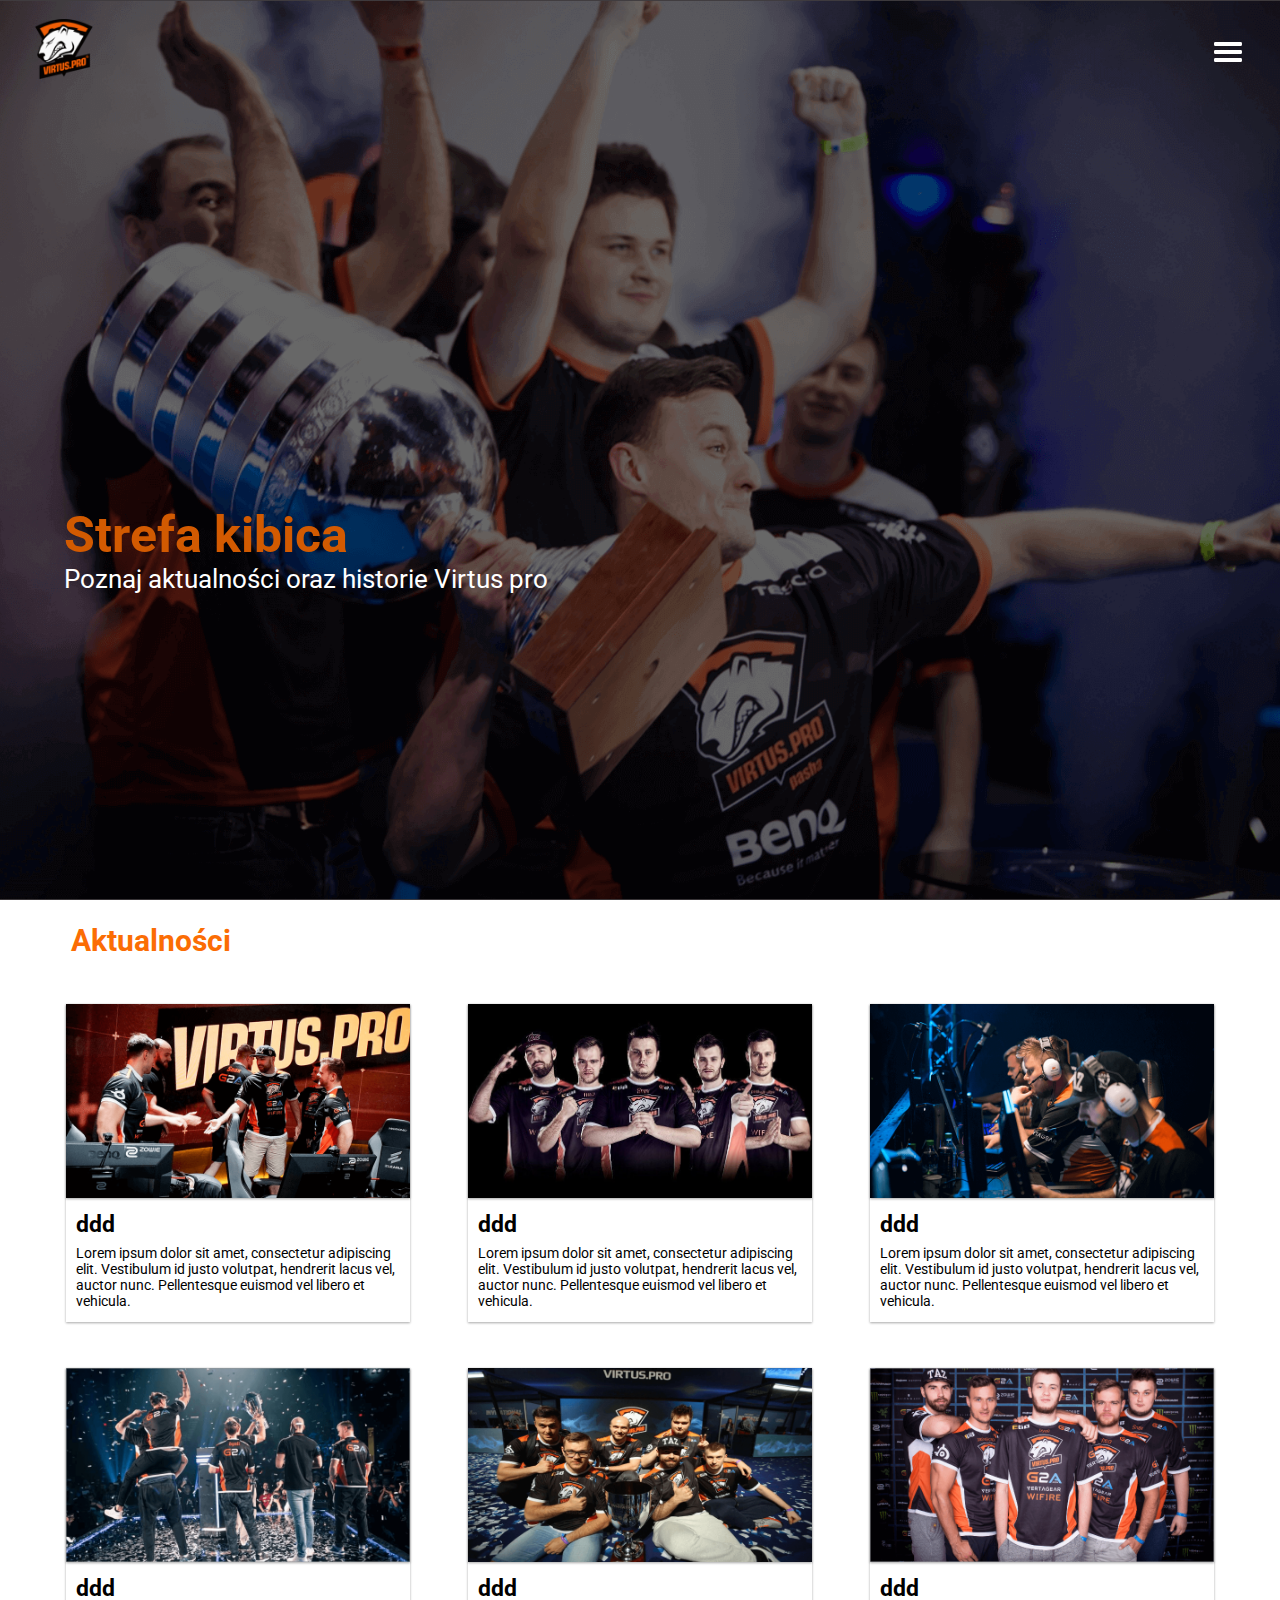
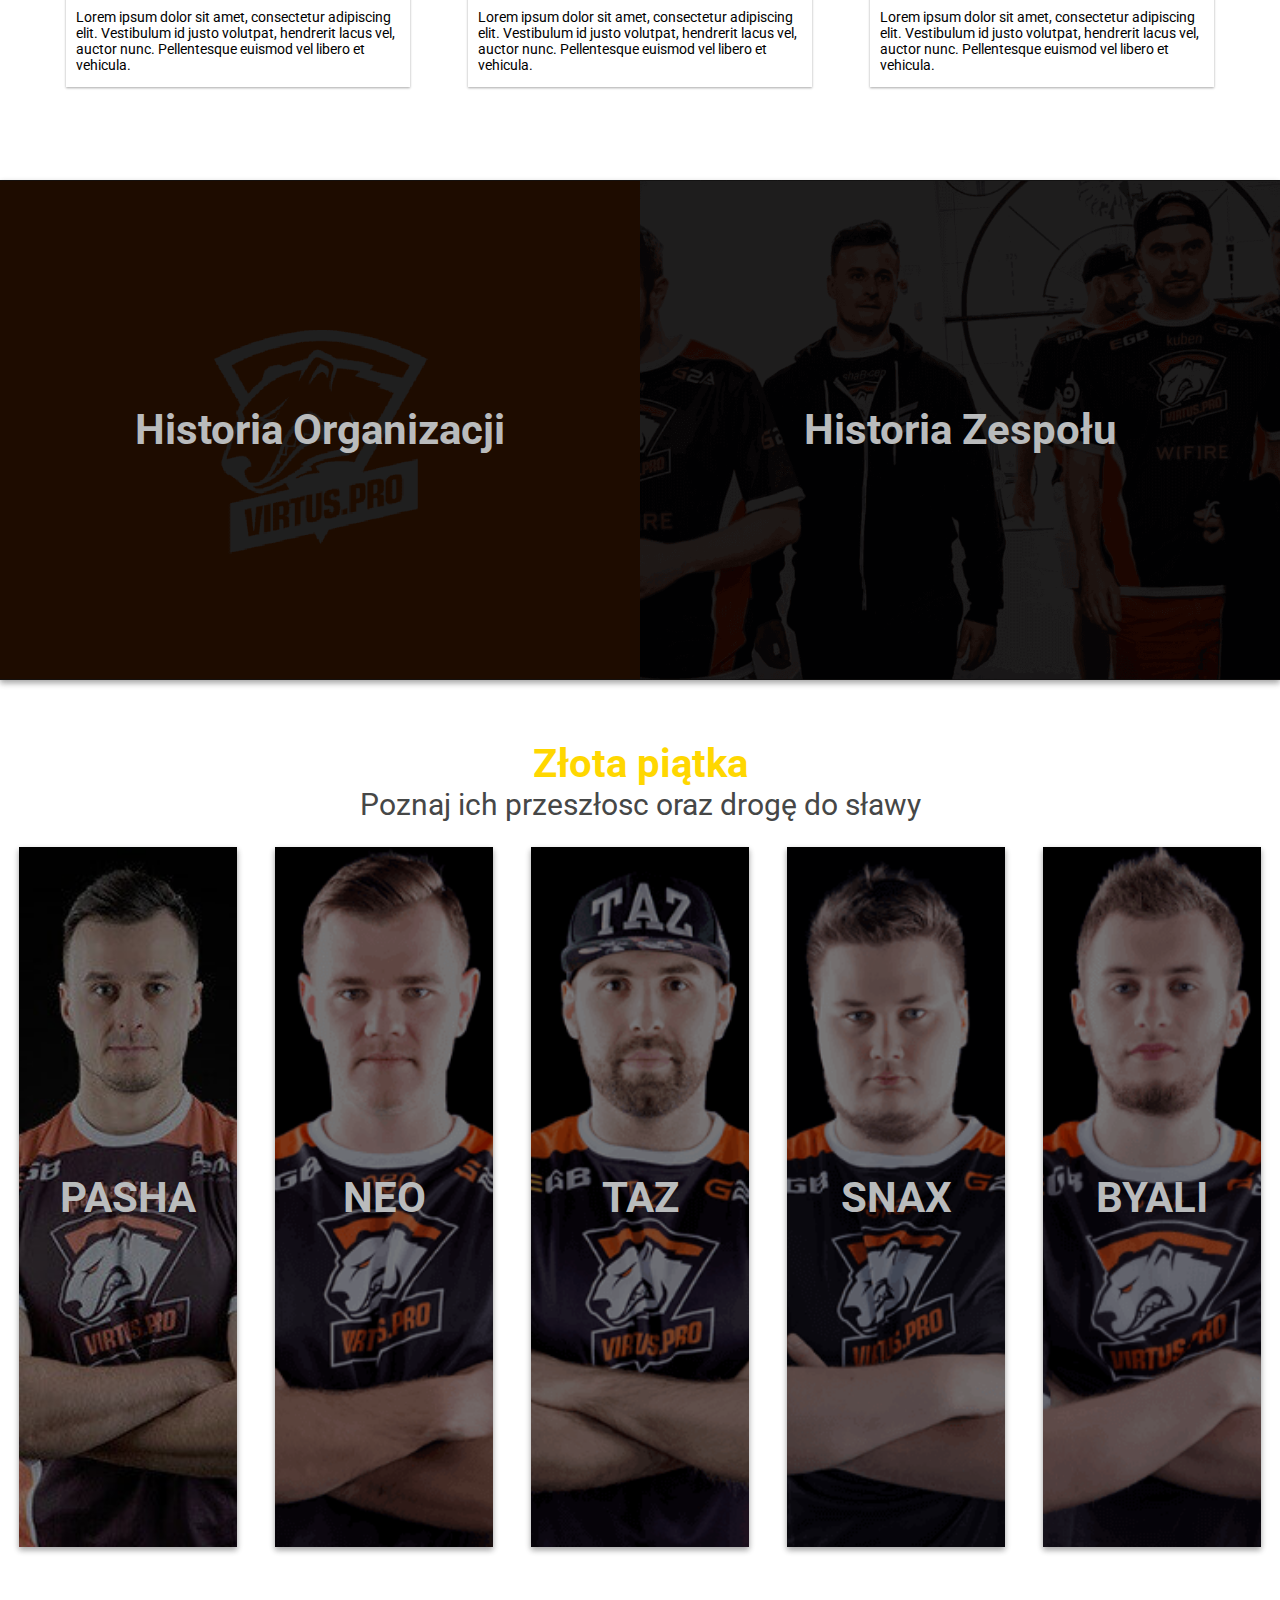
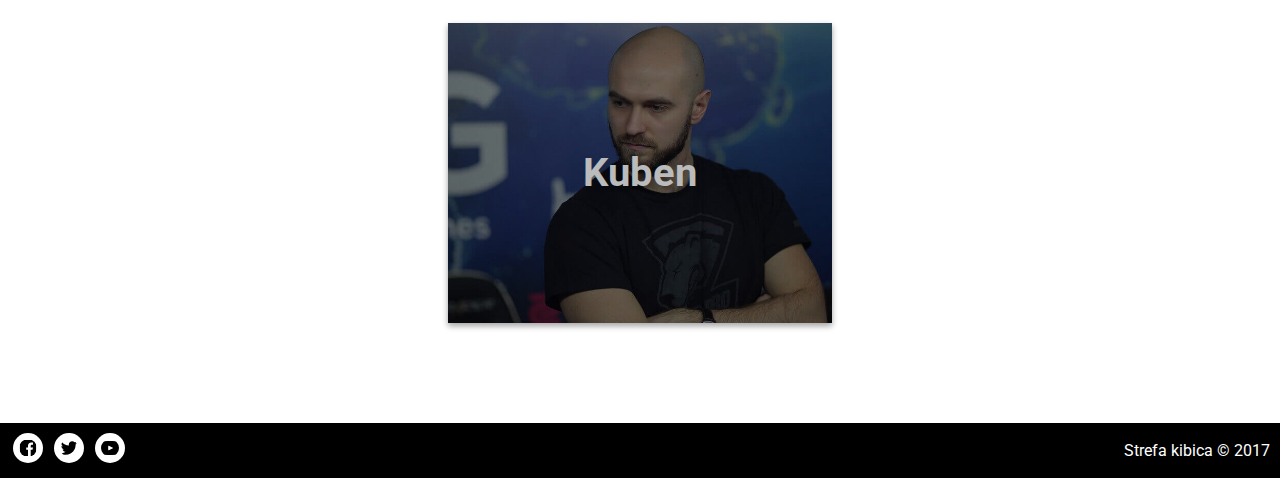
<file: index.html>
<!DOCTYPE HTML>
<html lang="pl">
    <head>
        <meta charset="utf-8">
        <meta name="viewport" content="width=device-width, initial-scale=1">
        <meta name="description" content="Poznaj najnowsze newsy oraz historie polskiej drużyny Virtus pro">
        <meta name="keywords" content="Virtus pro, news o Virtus pro, historia Virtus pro, aktualności o Virtus pro, VP, pasha, pashaBiceps, neo, snax, kuben, byal, taz">
        <title>Strefa kibica - Aktualności oraz histoira Virtus pro</title>
        <link rel="stylesheet" href="css/style.css">
        <link href="https://fonts.googleapis.com/css?family=Roboto" rel="stylesheet">
        <link rel="shortcut icon" href="favicon.ico">
    </head>
    <body>
        <header class="page-header">
            <nav class="page-nav">
                <ul id="navMenu" class="close">
                    <li><a class="anchor" href="index.html">Strona Główna</a></li>
                    <li><a class="anchor" href="#news">Aktualności</a></li>
                    <li><a class="anchor" href="#history">Historia</a></li>
                    <li><a class="anchor" href="#players">Zawodnicy</a></li>
                </ul>
                <a href="index.html"><img class="page-logo" src="img/Home/VP_logo.png" alt="Logo Virtus pro" title="Strona główna"></a>
                <button id="menuButton" type="button">
                    <img id="hamburger" class="page-hamburger" src="img/icons/menu.svg" alt="Hamburger menu" title="Otwórz menu">
                    <img id="cross" class="page-cross close" src="img/icons/cross.svg" alt="Cross menu" title="Zamknij menu">
                </button>
            </nav>
            <div class="header-col">
                <h1>Strefa kibica</h1>
                <p>Poznaj aktualności oraz historie Virtus pro</p>
            </div>
        </header>
        <main id="main">
            <section id="news" class="page-section-news">
                <h2>Aktualności</h2>
                <div class="col-news">
                    <img src="img/Home/team-vp-match.png" alt="Team VirtusPro po zakończonym meczu">
                    <h3><a href="#">ddd</a></h3>
                    <p>Lorem ipsum dolor sit amet, consectetur adipiscing elit. Vestibulum id justo volutpat, hendrerit lacus vel, auctor nunc. Pellentesque euismod vel libero et vehicula.</p>
                </div>
                <div class="col-news">
                    <img src="img/Home/team-vp-black.jpeg" alt="Cały skład VirtusPro na czarnym tle">
                    <h3><a href="#">ddd</a></h3>
                    <p>Lorem ipsum dolor sit amet, consectetur adipiscing elit. Vestibulum id justo volutpat, hendrerit lacus vel, auctor nunc. Pellentesque euismod vel libero et vehicula.</p>
                </div>
                <div class="col-news">
                    <img src="img/Home/team-vp-loses-match.png" alt="Zawodnicy VirtusPro przy swoich stanowiskach po przegranym meczu">
                    <h3><a href="#">ddd</a></h3>
                    <p>Lorem ipsum dolor sit amet, consectetur adipiscing elit. Vestibulum id justo volutpat, hendrerit lacus vel, auctor nunc. Pellentesque euismod vel libero et vehicula.</p>
                </div>
                <div class="col-news">
                    <img src="img/Home/vp-dhm-las-vegas.png" alt="Virtuspro odbiera puchar za wygranie Dreamhack Las Vegas 2017">
                    <h3><a href="#">ddd</a></h3>
                    <p>Lorem ipsum dolor sit amet, consectetur adipiscing elit. Vestibulum id justo volutpat, hendrerit lacus vel, auctor nunc. Pellentesque euismod vel libero et vehicula.</p>
                </div>
                <div class="col-news">
                    <img src="img/Home/team-vp-win-match.png" alt="Cały skład Virtuspro razem z trenerem pozuje razem z pucharem">
                    <h3><a href="#">ddd</a></h3>
                    <p>Lorem ipsum dolor sit amet, consectetur adipiscing elit. Vestibulum id justo volutpat, hendrerit lacus vel, auctor nunc. Pellentesque euismod vel libero et vehicula.</p>
                </div>
                <div class="col-news">
                    <img src="img/Home/team-vp-white.png" alt="Cały skład VirtusPro na białym tle">
                    <h3><a href="#">ddd</a></h3>
                    <p>Lorem ipsum dolor sit amet, consectetur adipiscing elit. Vestibulum id justo volutpat, hendrerit lacus vel, auctor nunc. Pellentesque euismod vel libero et vehicula.</p>
                </div>
            </section>
            <section id="history" class="page-section-history">
                <div class="col-history">
                    <h3><a href="#">Historia Organizacji</a></h3>
                </div>
                <div class="col-history">
                    <h3><a href="#">Historia Zespołu</a></h3>
                </div>
            </section>
            <section id="players" class="page-section-players">
                <h2>Złota piątka</h2>
                <p>Poznaj ich przeszłosc oraz drogę do sławy </p>
                <div class="section-players-row">
                    <div class="col-player">
                        <h3><a href="historia_pasha.html">Pasha</a></h3>
                    </div>
                    <div class="col-player">
                        <h3><a href="#">Neo</a></h3>
                    </div>
                    <div class="col-player">
                        <h3><a href="#">Taz</a></h3>
                    </div>
                    <div class="col-player">
                        <h3><a href="#">Snax</a></h3>
                    </div>
                    <div class="col-player">
                        <h3><a href="#">Byali</a></h3>
                    </div>
                </div>
                <div class="col-trainer">
                    <h3><a href="#">Kuben</a></h3>
                </div>
            </section>
            <footer class="footer">
                <div class="row-social-icon">
                    <a href="#"><img class="page-footer-social-icon" src="img/icons/facebook.svg" alt="Ikona Facebooka" title="Facebook"></a>
                    <a href="#"><img class="page-footer-social-icon" src="img/icons/twitter.svg" alt="Ikona Twittera" title="Twitter"></a>
                    <a href="#"><img class="page-footer-social-icon" src="img/icons/youtube.svg" alt="Ikona Youtube" title="Youtube"></a>
                </div>
                <span>Strefa kibica &copy; 2017</span>
            </footer>
        </main>
        <script src="js/script.js"></script>
    </body>
</html>
</file>
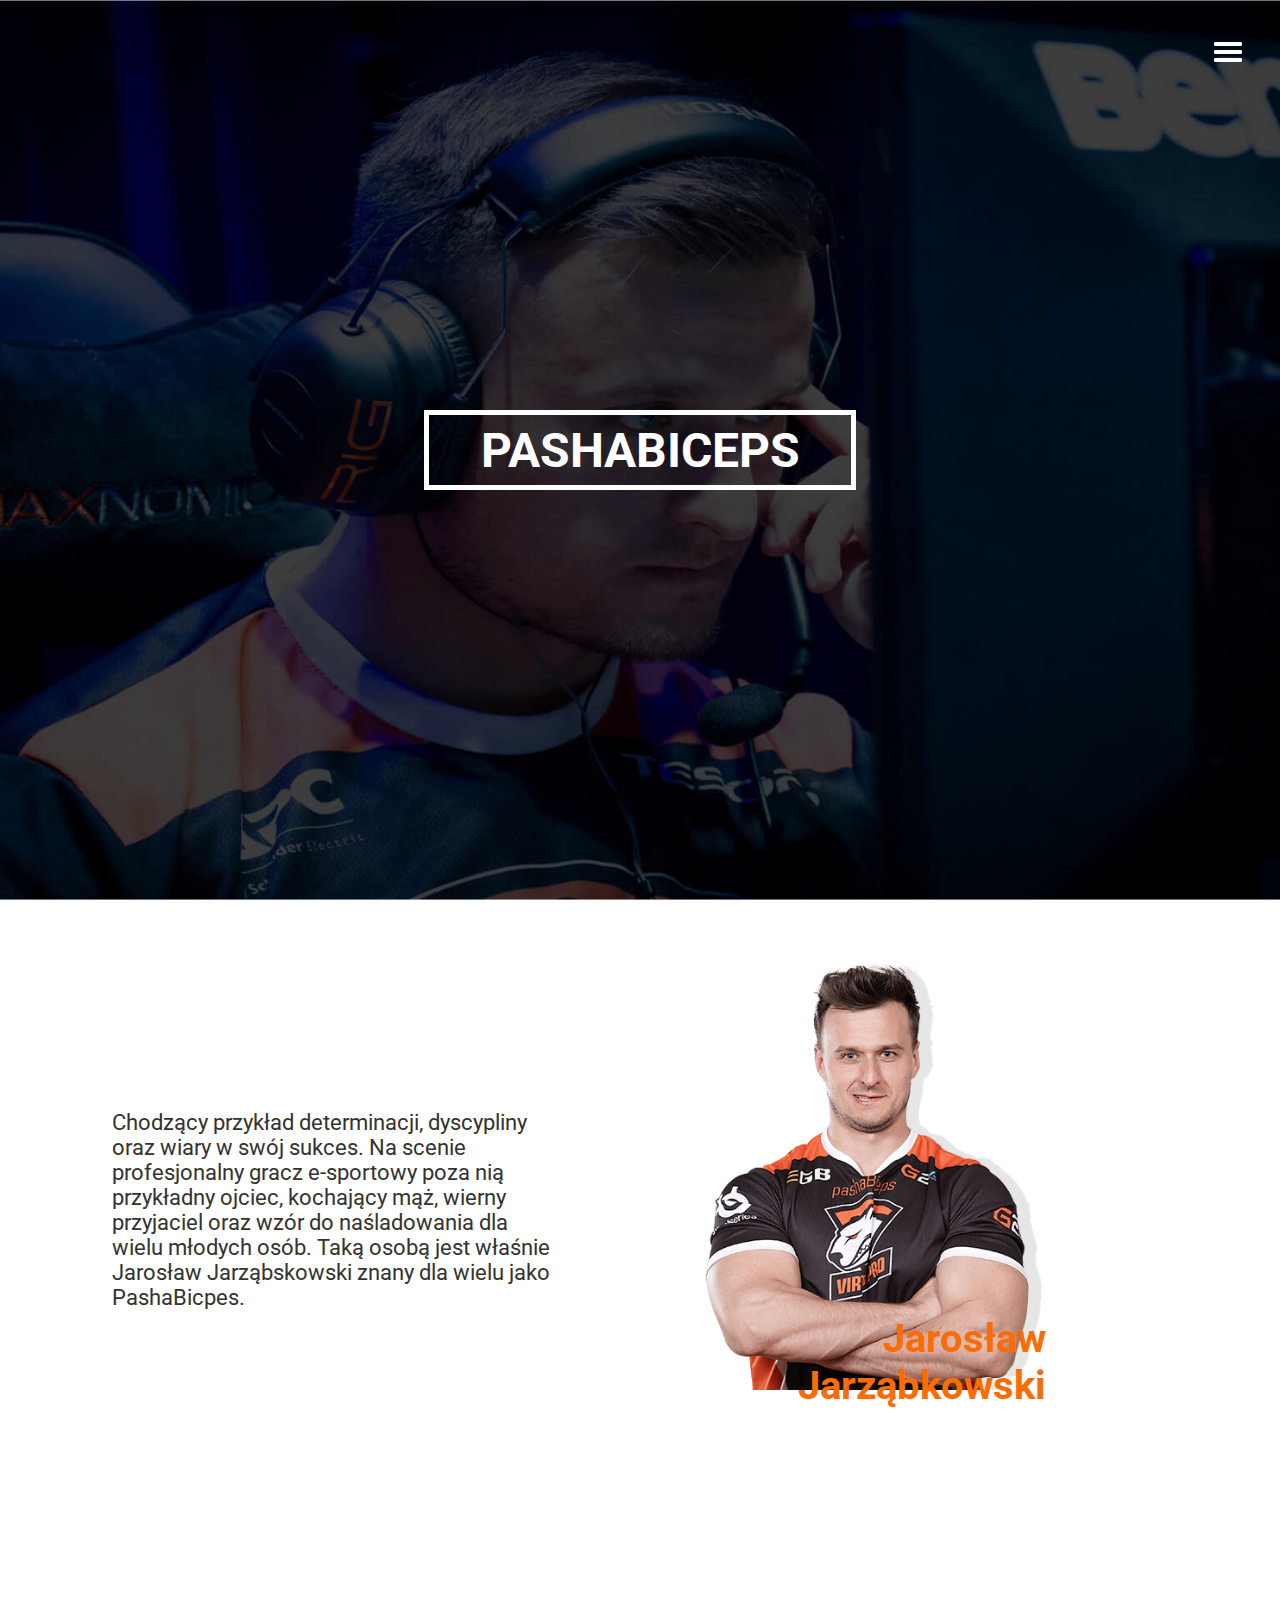
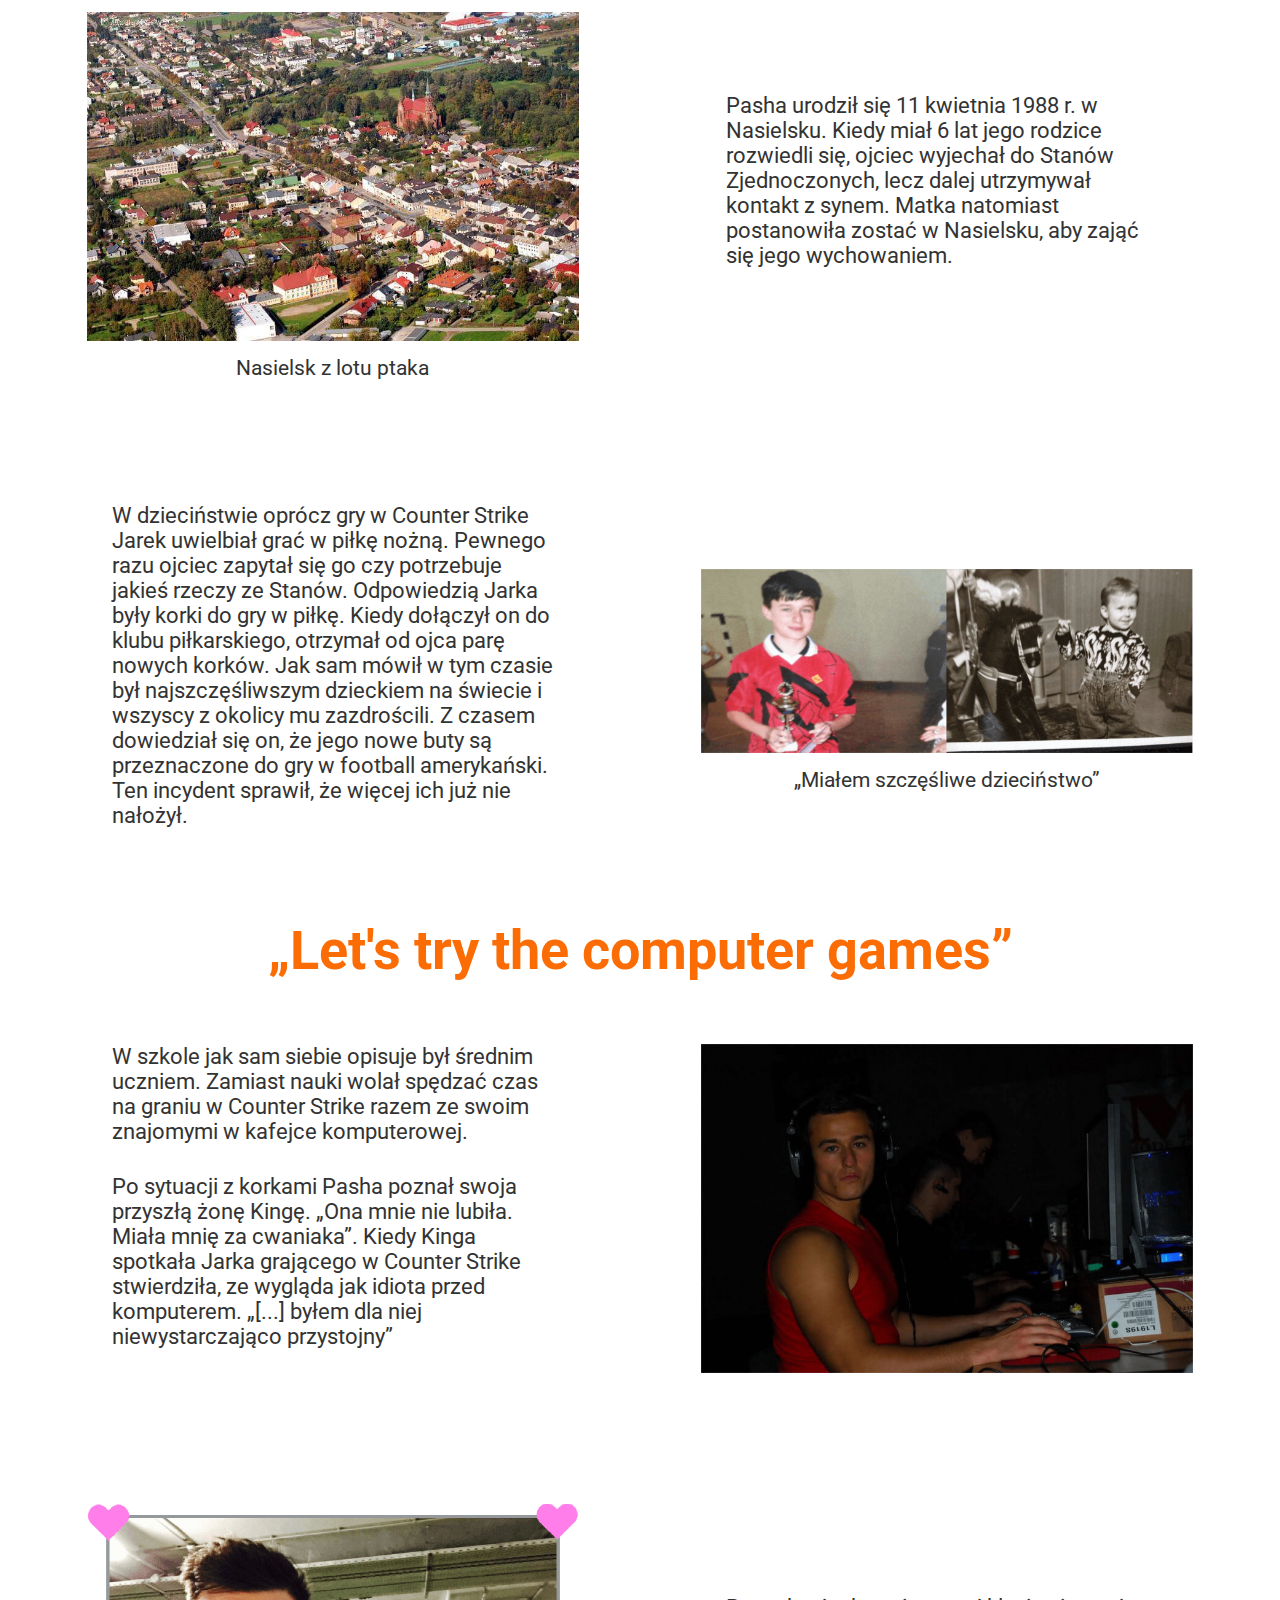
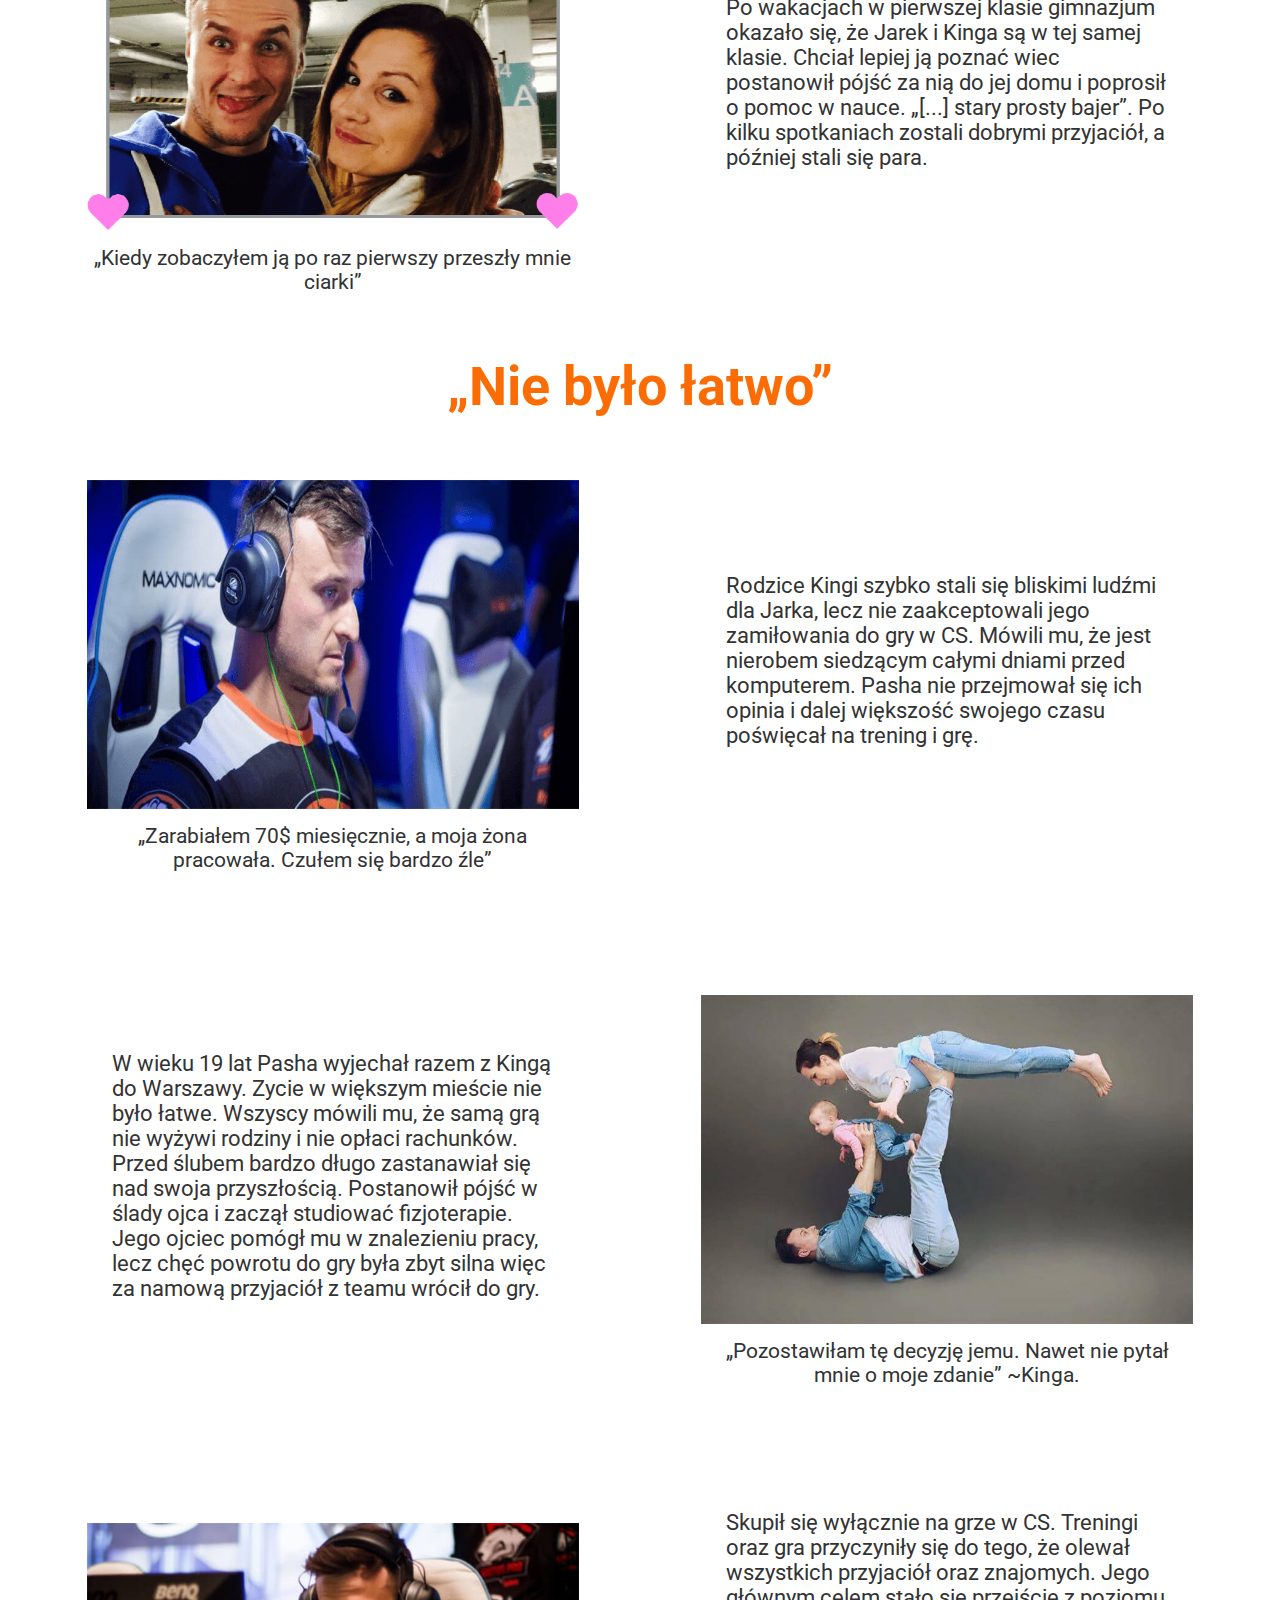
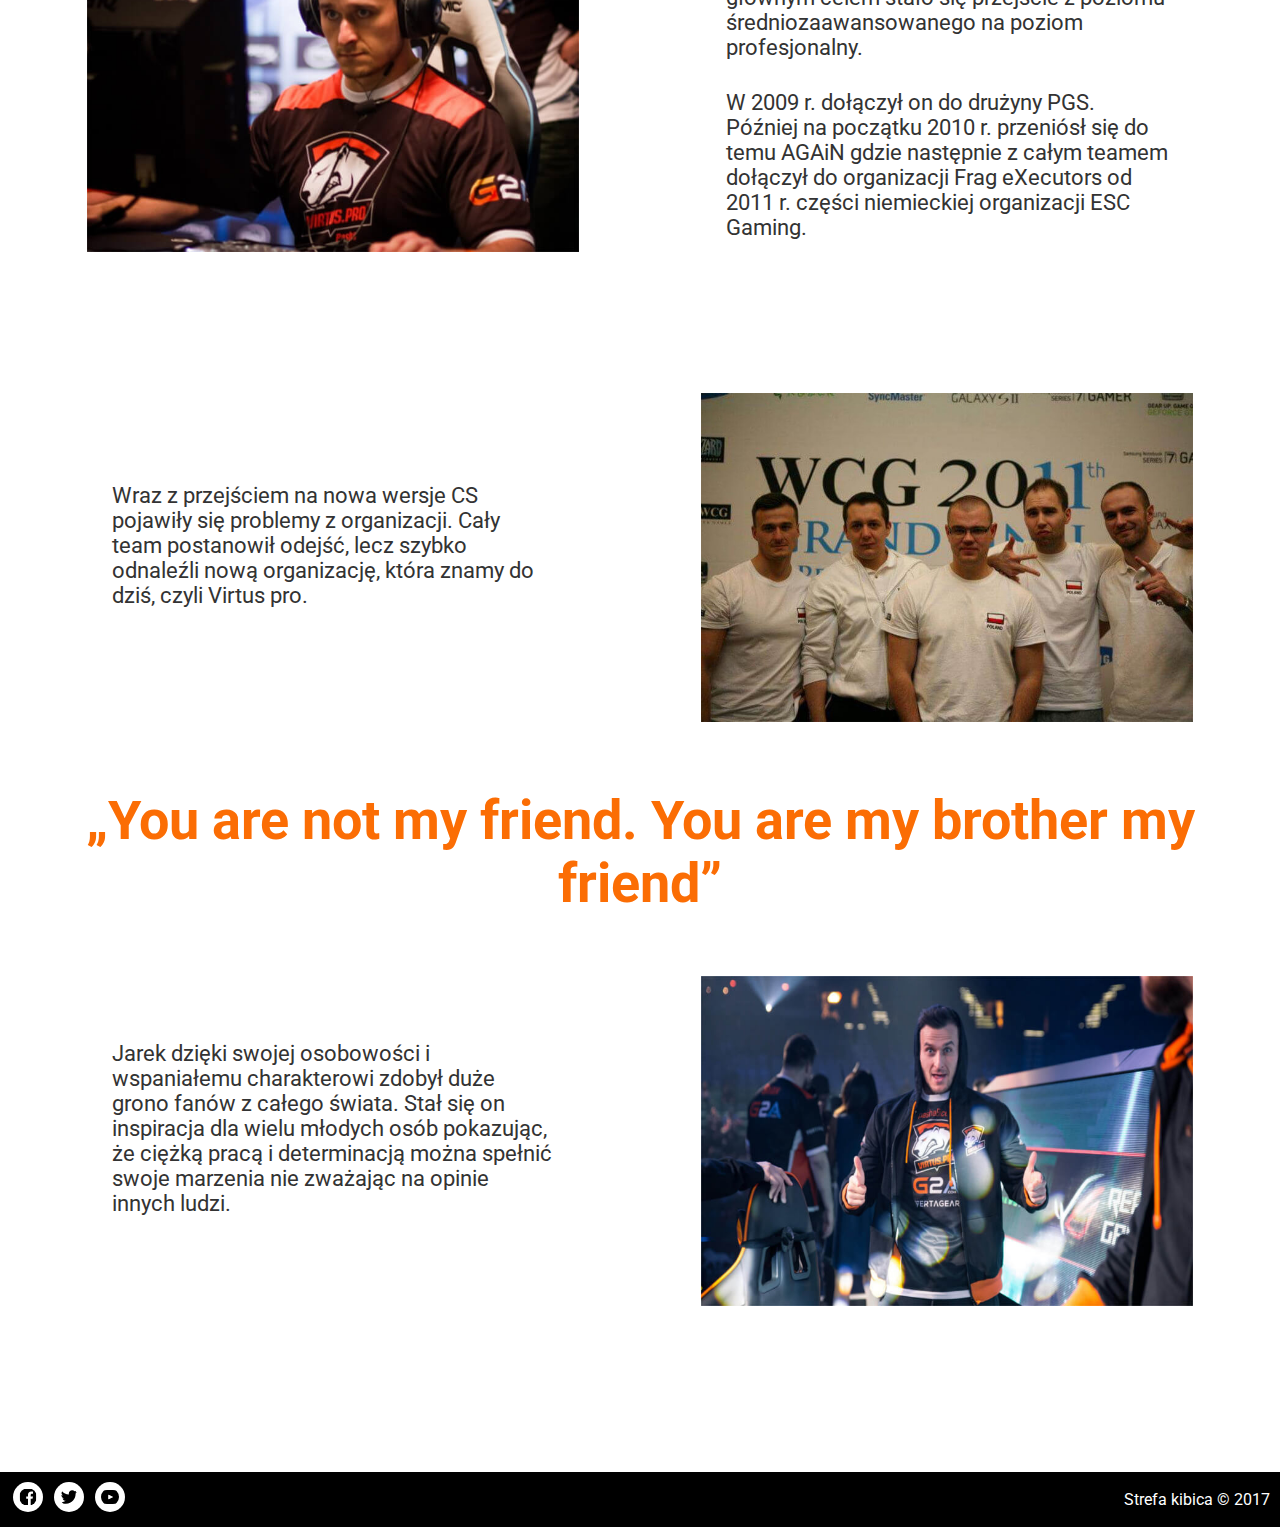
<file: historia_pasha.html>
<!DOCTYPE HTML>
<html lang="pl">
    <head>
        <meta charset="utf-8">
        <meta name="viewport" content="width=device-width, initial-scale=1">
        <meta name="description" content="Hisotira Jarosława Jarząbkowskiego">
        <meta name="keywords" content="Virtus pro, histoira Virus pro, pasha, pashaBiceps, Jarosław Jarząbkowski, historia pashy">
        <title>Hisoria PashaBiceps</title>
        <link rel="stylesheet" href="css/history_style.css">
        <link href="https://fonts.googleapis.com/css?family=Roboto" rel="stylesheet">
        <link rel="shortcut icon" href="favicon.ico">
    </head>
    <body>
        <header class="page-header">
             <nav class="page-nav">
                <ul id="navMenu" class="close">
                    <li><a class="anchor" href="index.html">Strona Główna</a></li>
                    <li><a class="anchor" href="index.html#news">Aktualności</a></li>
                    <li><a class="anchor" href="index.html#history">Historia</a></li>
                    <li><a class="anchor" href="index.html#players">Zawodnicy</a></li>
                </ul>
                <a class="a-logo" href="index.html"><img class="page-logo" src="img/Home/VP_logo.png" alt="Logo Virtus pro" title="Strona główna"></a>
                <button id="menuButton" type="button">
                    <img id="hamburger" class="page-hamburger" src="img/icons/menu.svg" alt="Hamburger menu" title="Otwórz menu">
                    <img id="cross" class="page-cross close" src="img/icons/cross.svg" alt="Cross menu" title="Zamknij menu">
                </button>
            </nav>
            <h1>Pashabiceps</h1>
        </header>
        <main id="main">
            <article class="page-article">
                <div class="article-row">
                    <div class="article-col">
                        <p>Chodzący przykład determinacji, dyscypliny oraz wiary w swój sukces. Na scenie profesjonalny gracz e-sportowy poza nią przykładny ojciec, kochający mąż, wierny przyjaciel oraz wzór do naśladowania dla wielu młodych osób. Taką osobą jest właśnie Jarosław Jarząbskowski znany dla wielu jako PashaBicpes.</p>
                    </div>
                    <div class="article-col">
                        <figure class="article-avatar">
                            <img src="img/Pasha-article/pasha-article-avatar.png" alt="Pasha ze skrzyżowanymi rękoma pozuje do zdjęcia">
                            <figcaption class="article-caption">Jarosław Jarząbkowski</figcaption>
                        </figure>
                    </div>
                </div>
                <div class="article-row">
                    <div class="article-col">
                        <p>Pasha urodził się 11 kwietnia 1988 r. w Nasielsku. Kiedy miał 6 lat jego rodzice rozwiedli się, ojciec wyjechał do Stanów Zjednoczonych, lecz dalej utrzymywał kontakt z synem. Matka natomiast postanowiła zostać w Nasielsku, aby zająć się jego wychowaniem.</p>
                    </div>
                    <div class="article-col">
                        <figure class="article-photo">
                            <img src="img/Pasha-article/Nasielsk-z-lotu-ptaka.jpg" alt="Nasielsk z lotu ptaka">
                            <figcaption>Nasielsk z lotu ptaka</figcaption>
                        </figure>
                    </div>
                </div>
                <div class="article-row">
                    <div class="article-col">
                        <p>W dzieciństwie oprócz gry w Counter Strike Jarek uwielbiał grać w piłkę nożną. Pewnego razu ojciec zapytał się go czy potrzebuje jakieś rzeczy ze Stanów. Odpowiedzią Jarka były korki do gry w piłkę. Kiedy dołączył on do klubu piłkarskiego, otrzymał od ojca parę nowych korków. Jak sam mówił w tym czasie był najszczęśliwszym dzieckiem na świecie i wszyscy z okolicy mu zazdrościli. Z czasem dowiedział się on, że jego nowe buty są przeznaczone do gry w football amerykański. Ten incydent sprawił, że więcej ich już nie nałożył.</p>
                    </div>
                    <div class="article-col">
                        <figure class="article-photo">
                            <img src="img/Pasha-article/mlody-pasha.png" alt="Od lewej młody Jarek trzymający puchar za wygraną w meczu. Po prawej młody Pasha trzymający lejce konia na biegunach">
                            <figcaption>„Miałem szczęśliwe dzieciństwo”</figcaption>
                        </figure>
                    </div>
                </div>
                <h2>„Let's try the computer games”</h2>
                 <div class="article-row">
                    <div class="article-col">
                        <p>W szkole jak sam siebie opisuje był średnim uczniem. Zamiast nauki wolał spędzać czas na graniu w Counter Strike razem ze swoim znajomymi w kafejce komputerowej.</p>
                        <p>Po sytuacji z korkami Pasha poznał swoja przyszłą żonę Kingę. „Ona mnie nie lubiła. Miała mnię za cwaniaka”. Kiedy Kinga spotkała Jarka grającego w Counter Strike stwierdziła, ze wygląda jak idiota przed komputerem. „[...] byłem dla niej niewystarczająco przystojny”</p>
                    </div>
                    <div class="article-col">
                        <figure class="article-photo">
                            <img src="img/Pasha-article/pasha-na-poczatku-kariery.jpg" alt="Jarek jako nastolatek podczas gry na komputerze">
                        </figure>
                    </div>
                </div>
                <div class="article-row">
                    <div class="article-col">
                        <p>Po wakacjach w pierwszej klasie gimnazjum okazało się, że Jarek i Kinga są w tej samej klasie. Chciał lepiej ją poznać wiec postanowił pójść za nią do jej domu i poprosił o pomoc w nauce. „[...] stary prosty bajer”. Po kilku spotkaniach zostali dobrymi przyjaciół, a później stali się para.</p>
                    </div>
                    <div class="article-col">
                        <figure class="article-photo">
                            <img src="img/Pasha-article/pasha-i-kinga.png" alt="Zdjecia Jarka i Kingi w podziemnym parkingu">
                            <figcaption>„Kiedy zobaczyłem ją po raz pierwszy przeszły mnie ciarki”</figcaption>
                        </figure>
                    </div>
                </div>
                <h2>„Nie było łatwo”</h2>
                <div class="article-row">
                    <div class="article-col">
                        <p>Rodzice Kingi szybko stali się bliskimi ludźmi dla Jarka, lecz nie zaakceptowali jego zamiłowania do gry w CS. Mówili mu, że jest nierobem siedzącym całymi dniami przed komputerem. Pasha nie przejmował się ich opinia i dalej większość swojego czasu poświęcał na trening i grę.</p>
                    </div>
                    <div class="article-col">
                        <figure class="article-photo">
                            <img src="img/Pasha-article/pasha-podczas-meczu.jpg" alt="Pasha podczas rozgrzewki przed meczem">
                            <figcaption>„Zarabiałem 70$ miesięcznie, a moja żona pracowała. Czułem się bardzo źle”</figcaption>
                        </figure>
                    </div>
                </div>
                <div class="article-row">
                    <div class="article-col">
                        <p>W wieku 19 lat Pasha wyjechał razem z Kingą do Warszawy. Zycie w większym mieście nie było łatwe. Wszyscy mówili mu, że samą grą nie wyżywi rodziny i nie opłaci rachunków. Przed ślubem bardzo długo zastanawiał się nad swoja przyszłością. Postanowił pójść w ślady ojca i zaczął studiować fizjoterapie. Jego ojciec pomógł mu w znalezieniu pracy, lecz chęć powrotu do gry była zbyt silna więc za namową przyjaciół z teamu wrócił do gry.</p>
                    </div>
                    <div class="article-col">
                        <figure class="article-photo">
                            <img src="img/Pasha-article/pasha-razem-z-rodzina.jpg" alt="Zdjęcie Pashy razem z jego żoną Kingą i córką Nelcia">
                            <figcaption>„Pozostawiłam tę decyzję jemu. Nawet nie pytał mnie o moje zdanie” ~Kinga.</figcaption>
                        </figure>
                    </div>
                </div>
                <div class="article-row">
                    <div class="article-col">
                        <p>Skupił się wyłącznie na grze w CS. Treningi oraz gra przyczyniły się do tego, że olewał wszystkich przyjaciół oraz znajomych. Jego głównym celem stało się przejście z poziomu średniozaawansowanego na poziom profesjonalny.</p>
                        <p>W 2009 r. dołączył on do drużyny PGS. Później na początku 2010 r. przeniósł się do temu AGAiN gdzie następnie z całym teamem dołączył do organizacji Frag eXecutors od 2011 r. części niemieckiej organizacji ESC Gaming.</p>
                    </div>
                    <div class="article-col">
                        <figure class="article-photo">
                            <img src="img/Pasha-article/pasha-stanowisko-na-meczu.jpg" alt="Pasha w pełnym skupieniu na grze podczas meczu CS:GO">
                        </figure>
                    </div>
                </div>
                <div class="article-row">
                    <div class="article-col">
                        <p>Wraz z przejściem na nowa wersje CS pojawiły się problemy z organizacji. Cały team postanowił odejść, lecz szybko odnaleźli nową organizację, która znamy do dziś, czyli Virtus pro.</p>
                    </div>
                    <div class="article-col">
                        <figure class="article-photo">
                            <img src="img/Pasha-article/team-again.jpg" alt="Jarek razem ze swoiją starą drużyną Again na trunieju WCG 2011">
                        </figure>
                    </div>
                </div>
                <h2>„You are not my friend. You are my brother my friend”</h2>
                <div class="article-row">
                    <div class="article-col">
                        <p>Jarek dzięki swojej osobowości i wspaniałemu charakterowi zdobył duże grono fanów z całego świata. Stał się on inspiracja dla wielu młodych osób pokazując, że ciężką pracą i determinacją można spełnić swoje marzenia nie zważając na opinie innych ludzi.</p>
                    </div>
                    <div class="article-col">
                        <figure class="article-photo">
                            <img src="img/Pasha-article/pasha-pozuje-do-zdjecia.jpg" alt="Szczęśliwy Pasha po wygranym meczu">
                        </figure>
                    </div>
                </div>
            </article> 
            <footer class="footer">
                <div class="row-social-icon">
                    <a href="#"><img class="page-footer-social-icon" src="img/icons/facebook.svg" alt="Ikona Facebooka" title="Facebook"></a>
                    <a href="#"><img class="page-footer-social-icon" src="img/icons/twitter.svg" alt="Ikona Twittera" title="Twitter"></a>
                    <a href="#"><img class="page-footer-social-icon" src="img/icons/youtube.svg" alt="Ikona Youtube" title="Youtube"></a>
                </div>
                <span>Strefa kibica &copy; 2017</span>
            </footer>
        </main>
        <script src="js/script.js"></script>
    </body>
</html>
</file>
<file: css/style.css>
*{margin:0;padding:0;box-sizing:border-box;font-family:Roboto,sans-serif}html{font-size:16px}@media screen and (min-width:900px){html{font-size:18px}}@media screen and (min-width:1200px){html{font-size:20px}}.close{display:none}.flex{display:flex}a{text-decoration:none;color:#B9BBBC}a:hover{color:#FFF}.page-nav{display:flex;justify-content:space-between;position:absolute;top:0;width:100%;padding:1.5%}.page-nav a{width:90px;display:block}.page-nav a .page-logo{width:100%}@media screen and (max-width:650px){.page-nav{padding:2% 1.5%}}.page-nav button{position:relative;z-index:3;width:40px;height:40px;margin:1%;background:0 0;border:none;outline-color:#000}@media screen and (max-width:1000px){.page-nav button{width:45px;height:45px}}@media screen and (max-width:650px){.page-nav button{width:40px;height:40px}}.page-nav button .page-cross,.page-nav button .page-hamburger{width:100%}.page-nav button:hover{cursor:pointer}.page-nav ul{flex-direction:column;justify-content:center;position:absolute;z-index:2;top:0;left:0;width:100%;height:100vh;background-color:#000;list-style-type:none}.page-nav ul li{font-size:2.8rem;margin-top:1%}@media screen and (max-width:1000px){.page-nav ul li{font-size:3.6rem}}@media screen and (max-width:650px){.page-nav ul li{font-size:2.1rem}}.page-nav ul li a{width:100%;text-align:center;text-transform:uppercase}.page-nav ul li a:hover{color:#D25A01}.page-nav ul li li:nth-child(1){margin-top:0}.footer{display:flex;flex-direction:row;justify-content:space-between;align-items:center;width:100%;margin-top:100px;padding:10px;background-color:#000;color:#FFF}@media screen and (max-width:650px){.footer{margin-top:40px}}.footer .page-footer-social-icon{width:30px;height:auto;background-color:#FFF;border-radius:50%;padding:6px;margin:0 3px}.footer span{font-size:.8rem}.page-header{display:flex;flex-direction:column;justify-content:center;width:100%;height:100vh;background:url(../img/Home/page-background.png) center/cover no-repeat fixed}.page-header .header-col{position:relative;top:100px;width:100%;color:#FFF;padding:0 5%}.page-header .header-col h1{font-size:2.5rem;color:#D25A01}.page-header .header-col p{font-size:1.3rem}.page-section-news{display:flex;flex-wrap:wrap;justify-content:space-between;max-width:1200px;margin:0 auto;padding:0 2%}@media screen and (min-width:1400px){.page-section-news{max-width:1400px}}.page-section-news h2{width:100%;margin:2% .5%;color:#FB6D04}.page-section-news .col-news{width:30%;margin:2% 0;box-shadow:0 1px 3px rgba(0,0,0,.12),0 1px 2px rgba(0,0,0,.24)}.page-section-news .col-news img{width:100%;box-shadow:0 1px 3px rgba(0,0,0,.12),0 1px 2px rgba(0,0,0,.24)}.page-section-news .col-news a{color:#000}.page-section-news .col-news a:hover{color:#222;cursor:pointer}.page-section-news .col-news h3{padding:2% 3%}.page-section-news .col-news p{padding:0 3% 4%;font-size:.7rem}.page-section-news .col-news:hover{box-shadow:0 14px 28px rgba(0,0,0,.25),0 10px 10px rgba(0,0,0,.22)}.page-section-history{display:flex;flex-direction:row;max-width:100%;min-height:500px;margin-top:70px;box-shadow:0 3px 6px rgba(0,0,0,.16),0 3px 6px rgba(0,0,0,.23)}.page-section-history .col-history{display:flex;flex-direction:column;justify-content:center;text-align:center;font-size:1.8rem;width:50%;background:url(../img/Home/aboutOrg.png) center/cover no-repeat}.page-section-history .col-history:nth-child(2){background:url(../img/Home/aboutTeam.png) center/cover no-repeat}.page-section-players{margin-top:60px;text-align:center}.page-section-players h2{color:gold;font-size:2rem}.page-section-players p{color:#464747;font-size:1.5rem}.page-section-players .section-players-row{max-width:100%;display:flex;justify-content:space-between;font-size:1.8rem;text-align:center}.page-section-players .section-players-row .col-player{display:flex;flex-direction:column;justify-content:center;width:18%;min-height:700px;background-color:red;margin:2% 1.5%;text-transform:uppercase;box-shadow:0 3px 6px rgba(0,0,0,.16),0 3px 6px rgba(0,0,0,.23)}.page-section-players .section-players-row .col-player:nth-child(1){background:url(../img/Home/pasha_avatar.jpg) center/cover no-repeat}.page-section-players .section-players-row .col-player:nth-child(2){background:url(../img/Home/neo_avatar.png) center/cover no-repeat}.page-section-players .section-players-row .col-player:nth-child(3){background:url(../img/Home/taz_avatar.png) center/cover no-repeat}.page-section-players .section-players-row .col-player:nth-child(4){background:url(../img/Home/snax_avatar.png) center/cover no-repeat}.page-section-players .section-players-row .col-player:nth-child(5){background:url(../img/Home/byali_avatar.png) center/cover no-repeat}.page-section-players .col-trainer{display:flex;flex-direction:column;justify-content:center;width:30%;min-height:300px;background:url(../img/Home/kuben_avatar.jpg) center/cover no-repeat;box-shadow:0 3px 6px rgba(0,0,0,.16),0 3px 6px rgba(0,0,0,.23);margin:50px auto 0;font-size:1.7rem}@media screen and (max-width:1000px){.page-header .header-col{text-align:center;position:static}.page-header .header-col h1{font-size:3.5rem}.page-header .header-col p{font-size:1.9rem}.page-section-news{max-width:900px}.page-section-news h2{font-size:1.9rem;margin-bottom:1%}.page-section-news .col-news{width:48%}.page-section-news .col-news h3{font-size:1.5rem}.page-section-news .col-news p{font-size:.9rem}.page-section-news .col-news:nth-child(5){display:none}.page-section-news .col-news:nth-child(6){display:none}.page-section-history{width:100%;flex-direction:column}.page-section-history .col-history{width:100%;min-height:250px;font-size:2.1rem}.page-section-history .col-history:nth-child(2){background-position:top}.page-section-players{margin-top:30px}.page-section-players .section-players-row{font-size:1.7rem}.page-section-players .col-trainer{width:420px}}@media screen and (max-width:650px){.page-header .header-col h1{font-size:2.4rem}.page-header .header-col p{font-size:1.4rem}.page-section-news{flex-wrap:none;align-items:center;flex-direction:column;width:100%;padding:0 7%}.page-section-news h2{text-align:center;font-size:2rem;margin:3% 0}.page-section-news .col-news{width:100%;margin:5% 0}.page-section-news .col-news:nth-child(1){margin:2% 0}.page-section-news .col-news:nth-child(4){display:none}.page-section-history .col-history{font-size:1.8rem}.page-section-players h2{font-size:1.9rem}.page-section-players p{font-size:1.3rem;padding:0 2%}.page-section-players .section-players-row{flex-direction:column;align-items:center;padding:0 5%}.page-section-players .section-players-row .col-player{width:100%;min-height:100px;background-position:top;font-size:1.5rem;margin:3% 0}.page-section-players .section-players-row .col-player:nth-child(1){background-position:0 20%}.page-section-players .section-players-row .col-player:nth-child(2){background-position:0 20%}.page-section-players .section-players-row .col-player:nth-child(3){background-position:0 20%}.page-section-players .section-players-row .col-player:nth-child(4){background-position:0 20%}.page-section-players .section-players-row .col-player:nth-child(5){background-position:0 20%}.page-section-players .col-trainer{width:90%;min-height:100px;background-position:0 20%;margin:3% auto}}
</file>
<file: css/history_style.css>
*{margin:0;padding:0;box-sizing:border-box;font-family:Roboto,sans-serif}html{font-size:16px}@media screen and (min-width:900px){html{font-size:18px}}@media screen and (min-width:1200px){html{font-size:20px}}.close{display:none}.flex{display:flex}a{text-decoration:none;color:#B9BBBC}a:hover{color:#FFF}.page-nav{display:flex;justify-content:space-between;position:absolute;top:0;width:100%;padding:1.5%}.page-nav a{width:90px;display:block}.page-nav a .page-logo{width:100%}@media screen and (max-width:650px){.page-nav{padding:2% 1.5%}}.page-nav button{position:relative;z-index:3;width:40px;height:40px;margin:1%;background:0 0;border:none;outline-color:#000}@media screen and (max-width:1000px){.page-nav button{width:45px;height:45px}}@media screen and (max-width:650px){.page-nav button{width:40px;height:40px}}.page-nav button .page-cross,.page-nav button .page-hamburger{width:100%}.page-nav button:hover{cursor:pointer}.page-nav ul{flex-direction:column;justify-content:center;position:absolute;z-index:2;top:0;left:0;width:100%;height:100vh;background-color:#000;list-style-type:none}.page-nav ul li{font-size:2.8rem;margin-top:1%}@media screen and (max-width:1000px){.page-nav ul li{font-size:3.6rem}}@media screen and (max-width:650px){.page-nav ul li{font-size:2.1rem}}.page-nav ul li a{width:100%;text-align:center;text-transform:uppercase}.page-nav ul li a:hover{color:#D25A01}.page-nav ul li li:nth-child(1){margin-top:0}.footer{display:flex;flex-direction:row;justify-content:space-between;align-items:center;width:100%;margin-top:100px;padding:10px;background-color:#000;color:#FFF}@media screen and (max-width:650px){.footer{margin-top:40px}}.footer .page-footer-social-icon{width:30px;height:auto;background-color:#FFF;border-radius:50%;padding:6px;margin:0 3px}.footer span{font-size:.8rem}.page-header{display:flex;flex-direction:column;justify-content:center;width:100%;height:100vh;background:url(../img/Pasha-article/pasha-bg.jpg) center/cover no-repeat fixed}.page-header .page-nav{position:absolute;top:0;width:100%;justify-content:flex-end}.page-header .page-nav .a-logo{display:none}.page-header h1{align-self:center;text-transform:uppercase;text-align:center;color:#FFF;font-size:2.4rem;padding:.5% 4%;border:5px solid #FFF}main{display:flex;flex-direction:column}main .article-row{display:flex;flex-direction:row;max-width:1400px;margin:0 auto;padding:0 2%}main .article-row .article-col{width:50%;padding:5%;display:flex;flex-direction:column;justify-content:center}main .article-row .article-col p{font-size:1.1rem;color:#333;margin-bottom:30px;padding:0 5%}main .article-row .article-col .article-avatar{width:70%}main .article-row .article-col .article-avatar img{width:100%}main .article-row .article-col .article-avatar .article-caption{position:relative;text-align:right;font-size:2rem;font-weight:700;color:#FB6D04;bottom:80px}main .article-row .article-col .article-photo img{width:100%}main .article-row .article-col .article-photo figcaption{color:#323333;text-align:center;font-size:1.05rem;margin-top:10px}main .article-row:nth-child(even) .article-col:nth-child(2){order:0}main .article-row:nth-child(even) .article-col:nth-child(1){order:1}main h2{text-align:center;font-size:2.7rem;color:#FB6D04;padding:0 2%}@media screen and (max-width:1000px){.page-header h1{font-size:2.2rem}main .article-row .article-col p{padding:0 .5%;font-size:.9rem}main .article-row .article-col .article-photo figcaption{font-size:.9rem}main h2{font-size:2rem}}@media screen and (max-width:650px){main .article-row{flex-direction:column;align-items:center;width:90%;margin:0 auto}main .article-row .article-col{width:100%}main .article-row .article-col p{font-size:1rem;padding:0}main .article-row .article-col .article-avatar{width:80%;margin:0 auto}main .article-row .article-col .article-avatar img{width:100%}main .article-row .article-col .article-avatar .article-caption{position:static;text-align:center;font-size:2rem}main .article-row .article-col .article-photo{width:90%;margin:0 auto}main .article-row .article-col .article-photo img{width:100%}main .article-row .article-col .article-photo figcaption{margin-top:10px}main .article-row:nth-child(even) .article-col:nth-child(2){order:1}main .article-row:nth-child(even) .article-col:nth-child(1){order:0}main .article-row:nth-child(1){margin-top:50px}main h2{margin:20px 0;padding:0 5%}}
</file>
